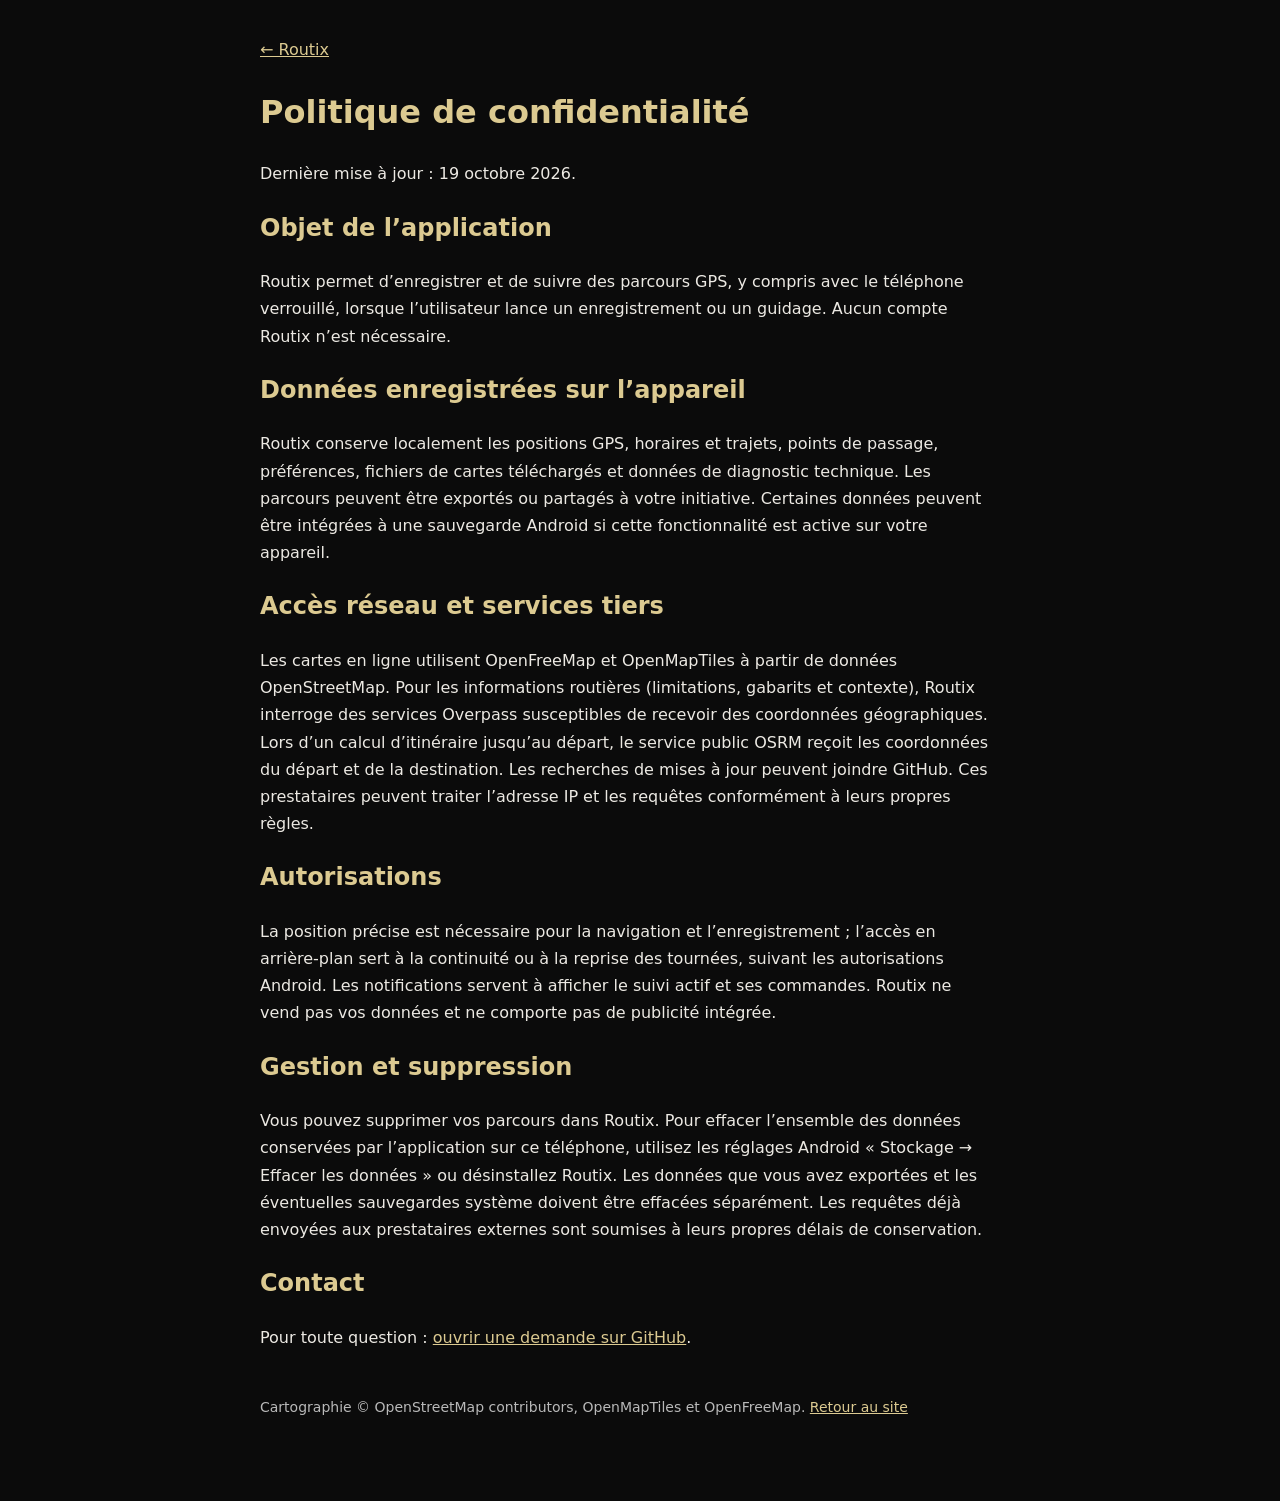
<file: docs/privacy.html>
<!doctype html>
<html lang="fr"><head><meta charset="utf-8"><meta name="viewport" content="width=device-width, initial-scale=1">
<title>Confidentialité — Routix</title>
<style>body{background:#0b0b0b;color:#ece9e3;font:16px/1.7 system-ui,sans-serif;max-width:760px;padding:36px 22px;margin:auto}h1,h2{color:#dcca91}a{color:#dcca91}p,li{max-width:72ch}footer{margin:45px 0;font-size:14px;color:#b9b9b9}</style></head>
<body><a href="./">← Routix</a><h1>Politique de confidentialité</h1><p>Dernière mise à jour : 19 octobre 2026.</p>
<h2>Objet de l’application</h2><p>Routix permet d’enregistrer et de suivre des parcours GPS, y compris avec le téléphone verrouillé, lorsque l’utilisateur lance un enregistrement ou un guidage. Aucun compte Routix n’est nécessaire.</p>
<h2>Données enregistrées sur l’appareil</h2><p>Routix conserve localement les positions GPS, horaires et trajets, points de passage, préférences, fichiers de cartes téléchargés et données de diagnostic technique. Les parcours peuvent être exportés ou partagés à votre initiative. Certaines données peuvent être intégrées à une sauvegarde Android si cette fonctionnalité est active sur votre appareil.</p>
<h2>Accès réseau et services tiers</h2><p>Les cartes en ligne utilisent OpenFreeMap et OpenMapTiles à partir de données OpenStreetMap. Pour les informations routières (limitations, gabarits et contexte), Routix interroge des services Overpass susceptibles de recevoir des coordonnées géographiques. Lors d’un calcul d’itinéraire jusqu’au départ, le service public OSRM reçoit les coordonnées du départ et de la destination. Les recherches de mises à jour peuvent joindre GitHub. Ces prestataires peuvent traiter l’adresse IP et les requêtes conformément à leurs propres règles.</p>
<h2>Autorisations</h2><p>La position précise est nécessaire pour la navigation et l’enregistrement ; l’accès en arrière-plan sert à la continuité ou à la reprise des tournées, suivant les autorisations Android. Les notifications servent à afficher le suivi actif et ses commandes. Routix ne vend pas vos données et ne comporte pas de publicité intégrée.</p>
<h2>Gestion et suppression</h2><p>Vous pouvez supprimer vos parcours dans Routix. Pour effacer l’ensemble des données conservées par l’application sur ce téléphone, utilisez les réglages Android « Stockage → Effacer les données » ou désinstallez Routix. Les données que vous avez exportées et les éventuelles sauvegardes système doivent être effacées séparément. Les requêtes déjà envoyées aux prestataires externes sont soumises à leurs propres délais de conservation.</p>
<h2>Contact</h2><p>Pour toute question : <a href="https://github.com/1337Detailing/Routix/issues">ouvrir une demande sur GitHub</a>.</p>
<footer>Cartographie © OpenStreetMap contributors, OpenMapTiles et OpenFreeMap. <a href="./">Retour au site</a></footer></body></html>
</file>
